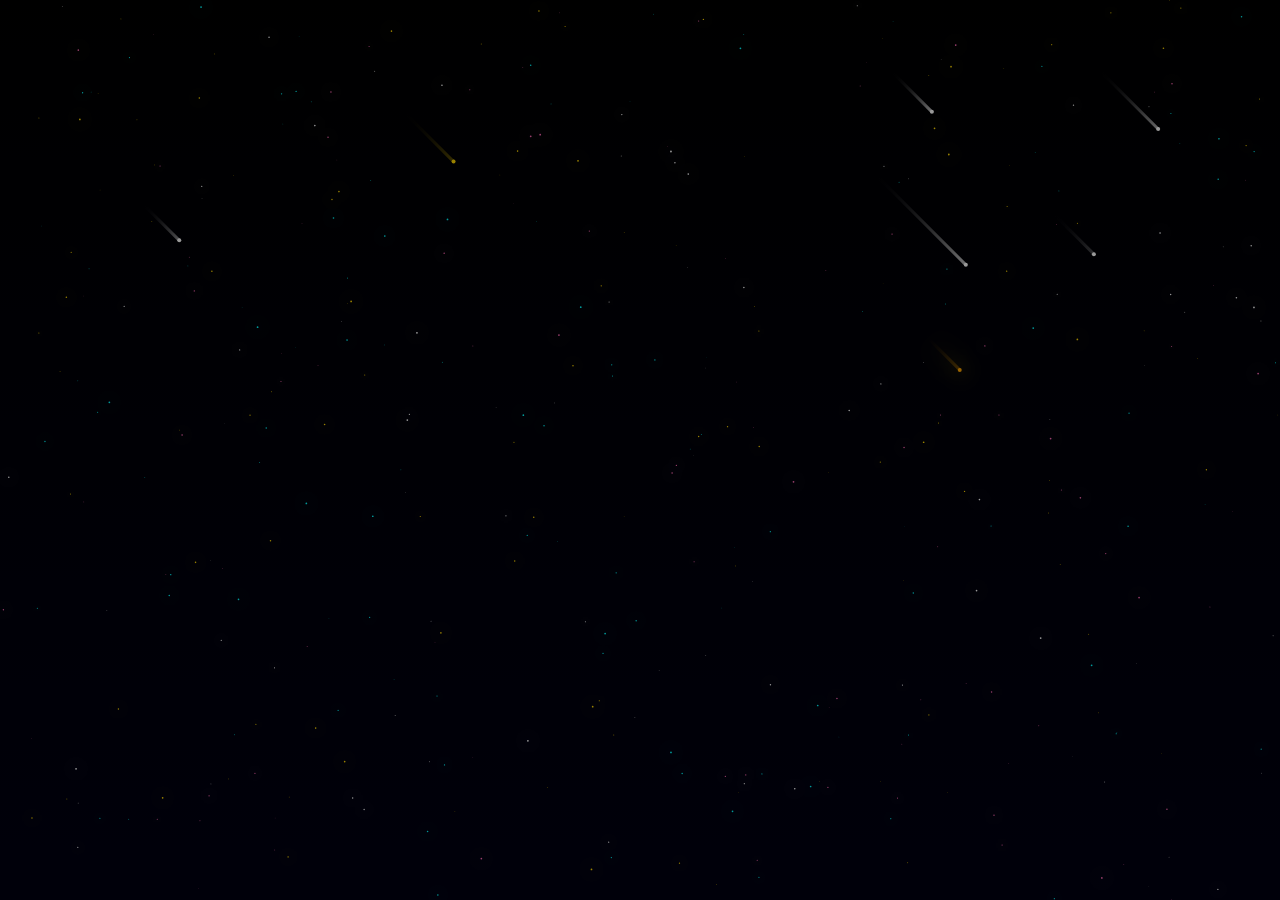
<file: background.html>
<!DOCTYPE html>
<html lang="en">
<head>
    <meta charset="UTF-8">
    <meta name="viewport" content="width=device-width, initial-scale=1.0">
    <title>background</title>
</head>
<body>
    <canvas id="auroraCanvas"></canvas> 

    <!-- content -->

    <script src="js/background.js"></script>
</body>
</html>
</file>
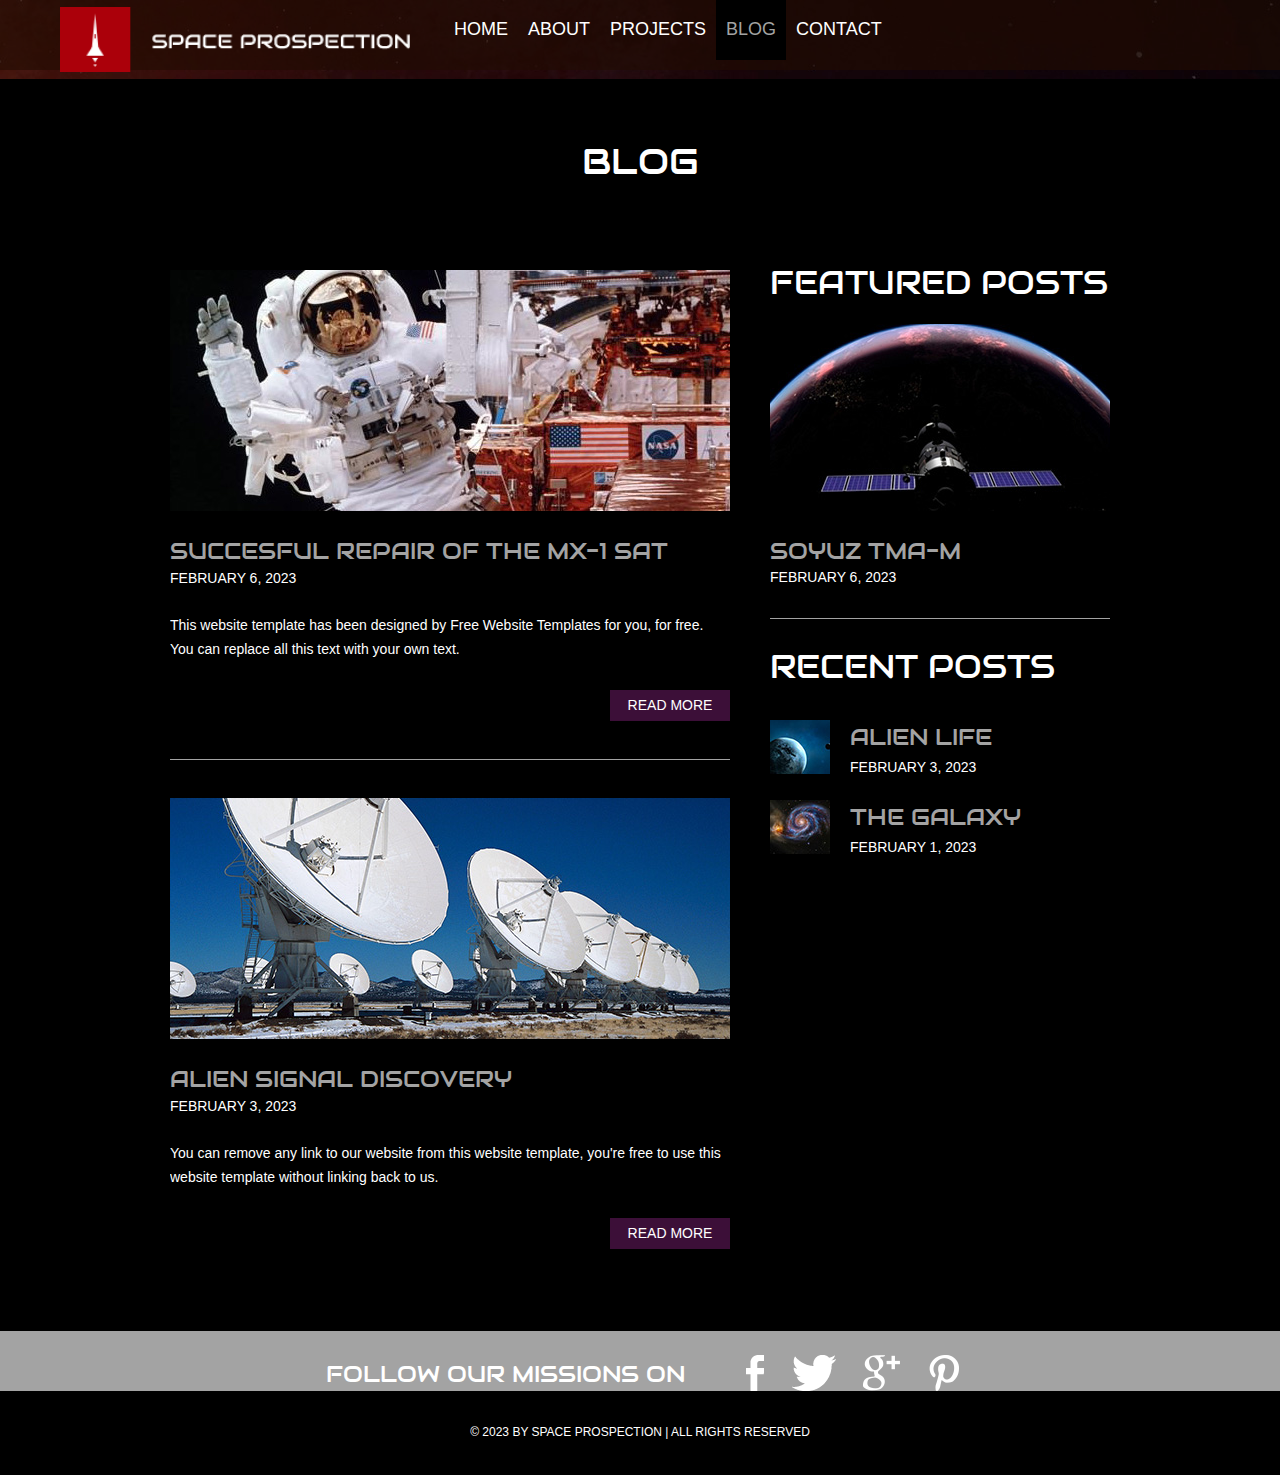
<file: blog.html>
<!doctype html>
<!-- Website template by freewebsitetemplates.com -->
<html>
<head>
	<meta charset="UTF-8">
	<meta name="viewport" content="width=device-width, initial-scale=1.0">
	<title>blog - Space Science Website Template</title>
	<link rel="stylesheet" href="css/style.css" type="text/css">
	<link rel="stylesheet" type="text/css" href="css/mobile.css">
	<script src="js/mobile.js" type="text/javascript"></script>
</head>
<body>
	<div id="page">
		<div id="header">
			<div>
				<a href="index.html" class="logo"><img src="images/logo.png" alt=""></a>
				<ul id="navigation">
					<li>
						<a href="index.html">Home</a>
					</li>
					<li>
						<a href="about.html">About</a>
					</li>
					<li class="menu">
						<a href="projects.html">Projects</a>
						<ul class="primary">
							<li>
								<a href="proj1.html">proj 1</a>
							</li>
						</ul>
					</li>
					<li class="menu selected">
						<a href="blog.html">Blog</a>
						<ul class="secondary">
							<li>
								<a href="singlepost.html">Single post</a>
							</li>
						</ul>
					</li>
					<li>
						<a href="contact.html">Contact</a>
					</li>
				</ul>
			</div>
		</div>
		<div id="body">
			<div class="header">
				<div>
					<h1>Blog</h1>
					<div class="article">
						<ul>
							<li>
								<a href="singlepost.html"><img src="images/astronaut.jpg" alt=""></a>
								<h1>SUCCESFUL REPAIR OF THE MX-1 SAT</h1>
								<span>FEBRUARY 6, 2023</span>
								<p>This website template has been designed by Free Website Templates for you, for free. You can replace all this text with your own text.</p>
								<a href="singlepost.html" class="more">Read More</a>
							</li>
							<li>
								<a href="singlepost.html"><img src="images/satellite-dish.jpg" alt=""></a>
								<h1>ALIEN SIGNAL DISCOVERY</h1>
								<span>FEBRUARY 3, 2023</span>
								<p>You can remove any link to our website from this website template, you're free to use this website template without linking back to us.</p>
								<a href="singlepost.html" class="more">Read More</a>
							</li>
						</ul>
					</div>
					<div class="sidebar">
						<ul>
							<li>
								<h1>FEATURED POSTS</h1>
								<a href="singlepost.html"><img src="images/moon-satellite.jpg" alt=""></a>
								<h2>SOYUZ TMA-M</h2>
								<span>FEBRUARY 6, 2023</span>
							</li>
							<li>
								<h1>RECENT POSTS</h1>
								<ul>
									<li>
										<a href="singlepost.html"><img src="images/alien-life.jpg" alt=""></a>
										<h2>ALIEN LIFE</h2>
										<span>FEBRUARY 3, 2023</span>
									</li>
									<li>
										<a href="singlepost.html"><img src="images/galaxy.jpg" alt=""></a>
										<h2>THE GALAXY</h2>
										<span>FEBRUARY 1, 2023</span>
									</li>
								</ul>
							</li>
						</ul>
					</div>
				</div>
			</div>
		</div>
		<div id="footer">
			<div class="connect">
				<div>
					<h1>FOLLOW OUR  MISSIONS ON</h1>
					<div>
						<a href="http://freewebsitetemplates.com/go/facebook/" class="facebook">facebook</a>
						<a href="http://freewebsitetemplates.com/go/twitter/" class="twitter">twitter</a>
						<a href="http://freewebsitetemplates.com/go/googleplus/" class="googleplus">googleplus</a>
						<a href="http://pinterest.com/fwtemplates/" class="pinterest">pinterest</a>
					</div>
				</div>
			</div>
			<div class="footnote">
				<div>
					<p>&copy; 2023 BY SPACE PROSPECTION | ALL RIGHTS RESERVED</p>
				</div>
			</div>
		</div>
	</div>
</body>
</html>
</file>
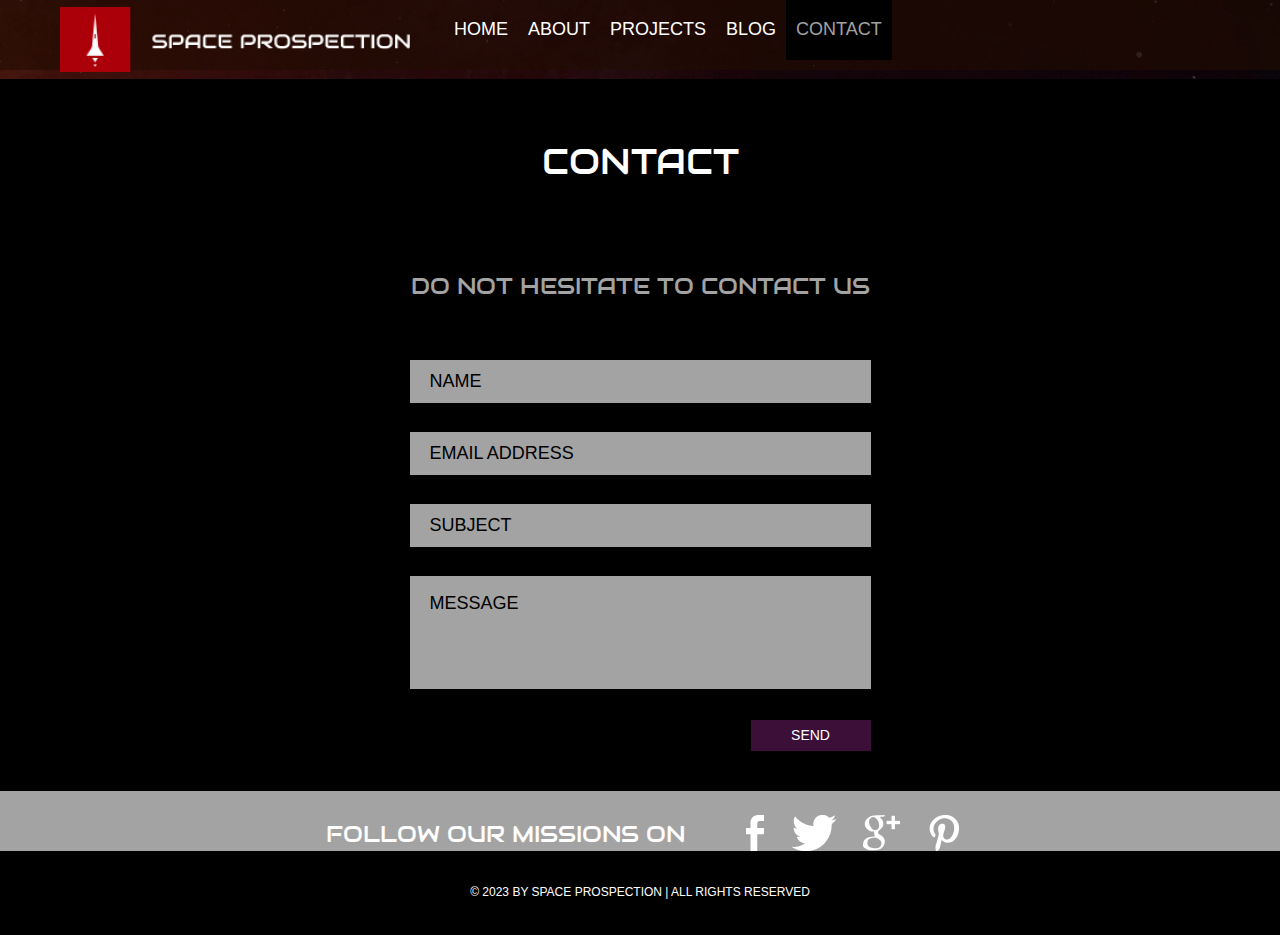
<file: contact.html>
<!doctype html>
<!-- Website template by freewebsitetemplates.com -->
<html>
<head>
	<meta charset="UTF-8">
	<meta name="viewport" content="width=device-width, initial-scale=1.0">
	<title>contact - Space Science Website Template</title>
	<link rel="stylesheet" href="css/style.css" type="text/css">
	<link rel="stylesheet" type="text/css" href="css/mobile.css">
	<script src="js/mobile.js" type="text/javascript"></script>
</head>
<body>
	<div id="page">
		<div id="header">
			<div>
				<a href="index.html" class="logo"><img src="images/logo.png" alt=""></a>
				<ul id="navigation">
					<li>
						<a href="index.html">Home</a>
					</li>
					<li>
						<a href="about.html">About</a>
					</li>
					<li class="menu">
						<a href="projects.html">Projects</a>
						<ul class="primary">
							<li>
								<a href="proj1.html">proj 1</a>
							</li>
						</ul>
					</li>
					<li class="menu">
						<a href="blog.html">Blog</a>
						<ul class="secondary">
							<li>
								<a href="singlepost.html">Single post</a>
							</li>
						</ul>
					</li>
					<li class="selected">
						<a href="contact.html">Contact</a>
					</li>
				</ul>
			</div>
		</div>
		<div id="body">
			<div class="header">
				<div class="contact">
					<h1>Contact</h1>
					<h2>DO NOT HESITATE TO CONTACT US</h2>
					<form action="index.html">
						<input type="text" name="Name" value="Name" onblur="this.value=!this.value?'Name':this.value;" onfocus="this.select()" onclick="this.value='';">
						<input type="text" name="Email Address" value="Email Address" onblur="this.value=!this.value?'Email Address':this.value;" onfocus="this.select()" onclick="this.value='';">
						<input type="text" name="Subject" value="Subject" onblur="this.value=!this.value?'Subject':this.value;" onfocus="this.select()" onclick="this.value='';">
						<textarea name="message" cols="50" rows="7">Message</textarea>
						<input type="submit" value="Send" id="submit">
					</form>
				</div>
			</div>
		</div>
		<div id="footer">
			<div class="connect">
				<div>
					<h1>FOLLOW OUR  MISSIONS ON</h1>
					<div>
						<a href="http://freewebsitetemplates.com/go/facebook/" class="facebook">facebook</a>
						<a href="http://freewebsitetemplates.com/go/twitter/" class="twitter">twitter</a>
						<a href="http://freewebsitetemplates.com/go/googleplus/" class="googleplus">googleplus</a>
						<a href="http://pinterest.com/fwtemplates/" class="pinterest">pinterest</a>
					</div>
				</div>
			</div>
			<div class="footnote">
				<div>
					<p>&copy; 2023 BY SPACE PROSPECTION | ALL RIGHTS RESERVED</p>
				</div>
			</div>
		</div>
	</div>
</body>
</html>
</file>
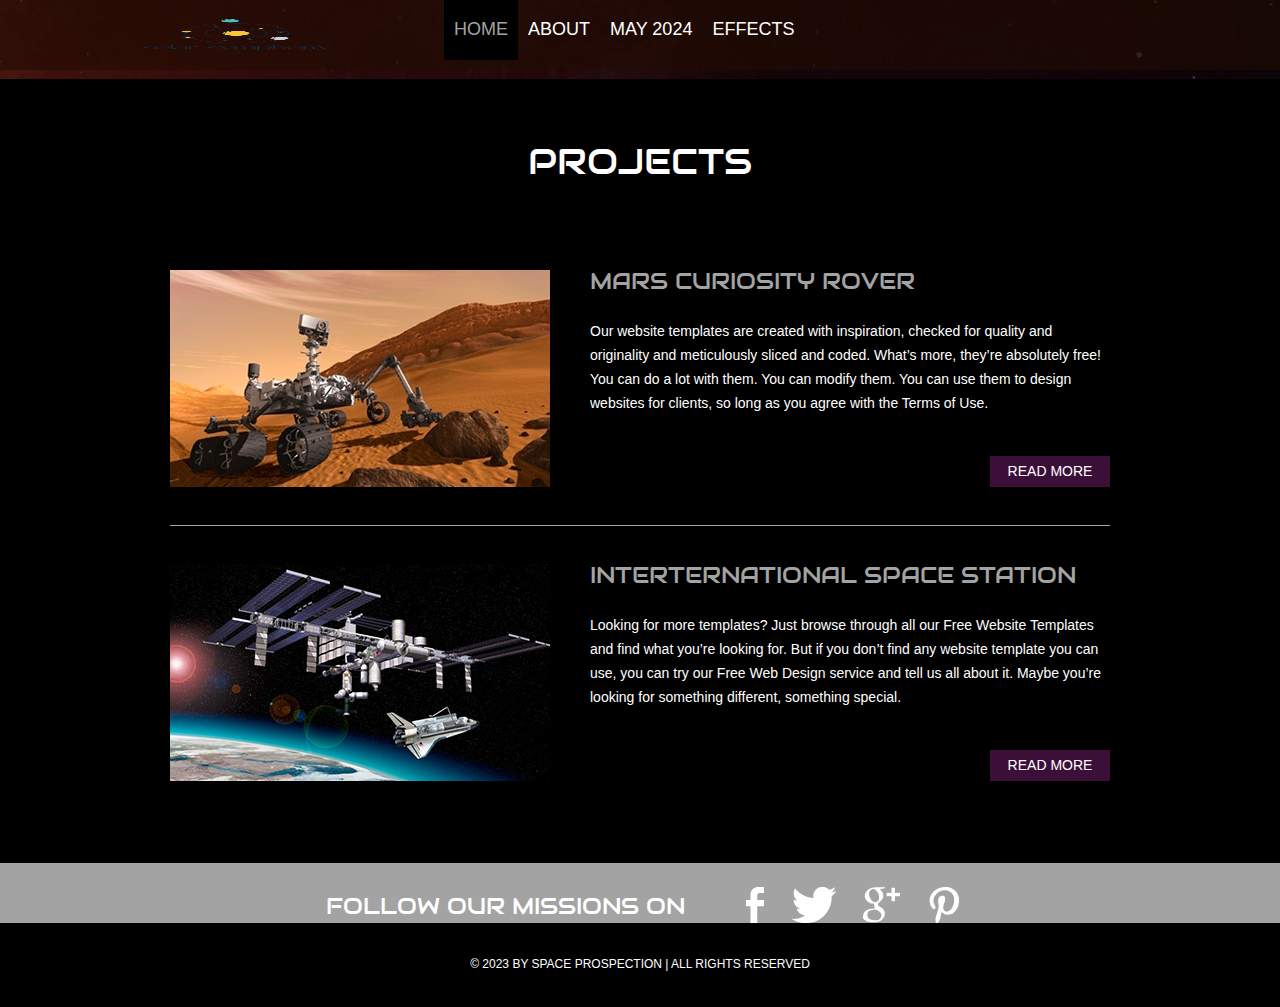
<file: projects.html>
<!doctype html>
<!-- Website template by freewebsitetemplates.com -->
<html>
<head>
	<meta charset="UTF-8">
	<meta name="viewport" content="width=device-width, initial-scale=1.0">
	<title>projects - Space Science Website Template</title>
	<link rel="stylesheet" href="css/style.css" type="text/css">
	<link rel="stylesheet" type="text/css" href="css/mobile.css">
	<script src="js/mobile.js" type="text/javascript"></script>
</head>
<body>
	<div id="page">
		<div id="header">
			<div>
				<a href="index.html" class="logo">
					<img src="images/Astrology Green And Blue Mystical Instagram Post.png" alt="" width="150" height="150">
				</a>
				
				<ul id="navigation">
					<li class="selected">
						<a href="index.html">Home</a>
					</li>
					<li>
						<a href="about.html">About</a>
					</li>
					<li class="menu">
						<a href="projects.html">May 2024</a>
						<ul class="primary">
							<li>
								<a href="proj1.html">proj 1</a>
							</li>
						</ul>
					</li>
					<!-- <li class="menu">
						<a href="blog.html">Blog</a>
						<ul class="secondary">
							<li>
								<a href="singlepost.html">Single post</a>
							</li>
						</ul>
					</li> -->
					<li>
						<a href="effects.html">Effects</a>
					</li>
 
				</ul>
			</div>
		</div>
		<div id="body">
			<div class="header">
				<div>
					<h1>Projects</h1>
					<ul>
						<li>
							<a href="proj1.html"><img src="images/curious-rover.jpg" alt=""></a>
							<div>
								<h1>MARS CURIOSITY ROVER </h1>
								<p>Our website templates are created with inspiration, checked for quality and originality and meticulously sliced and coded. What’s more, they’re absolutely free! You can do a lot with them. You can modify them. You can use them to design websites for clients, so long as you agree with the Terms of Use.</p>
								<a href="proj1.html" class="more">Read More</a>
							</div>
						</li>
						<li>
							<a href="proj1.html"><img src="images/space-station.jpg" alt=""></a>
							<div>
								<h1>INTERTERNATIONAL SPACE STATION</h1>
								<p>Looking for more templates? Just browse through all our Free Website Templates and find what you’re looking for. But if you don’t find any website template you can use, you can try our Free Web Design service and tell us all about it. Maybe you’re looking for something different, something special.</p>
								<a href="proj1.html" class="more">Read More</a>
							</div>
						</li>
					</ul>
				</div>
			</div>
		</div>
		<div id="footer">
			<div class="connect">
				<div>
					<h1>FOLLOW OUR  MISSIONS ON</h1>
					<div>
						<a href="http://freewebsitetemplates.com/go/facebook/" class="facebook">facebook</a>
						<a href="http://freewebsitetemplates.com/go/twitter/" class="twitter">twitter</a>
						<a href="http://freewebsitetemplates.com/go/googleplus/" class="googleplus">googleplus</a>
						<a href="http://pinterest.com/fwtemplates/" class="pinterest">pinterest</a>
					</div>
				</div>
			</div>
			<div class="footnote">
				<div>
					<p>&copy; 2023 BY SPACE PROSPECTION | ALL RIGHTS RESERVED</p>
				</div>
			</div>
		</div>
	</div>
</body>
</html>
</file>
<file: css/style.css>
/* Website template by freewebsitetemplates.com */
body {
	margin: 0;
	padding: 0;
	position: relative;
	width: auto;
}
body #page {
	background: url("../images/planets-cosmos-sun-astronomy-horizon-galaxy-stars-3840x2160-2462.jpg") no-repeat scroll center top #000000;
	margin: 0;
	overflow: hidden;
	padding: 0;
	width: auto;
	z-index: 3;
}
a {
	text-decoration: none;
	outline: none;
}
a:active {
	background: none;
}
img {
	border: none;
}
/*-------------------------------------------FONTS---------------------------------------------*/
@font-face {
	font-family: 'audiowide-regular-webfont';
	src: url('../fonts/audiowide-regular-webfont.eot');
	src: url('../fonts/audiowide-regular-webfont.woff') format('woff'), url('../fonts/audiowide-regular-webfont.ttf') format('truetype'), url('../fonts/audiowide-regular-webfont.svg') format('svg');
}
/*----------------------------------------header-styles---------------------------------------*/
#header {
	background: url(../images/bg-transparent1.png) repeat;
	margin: 0;
	min-height: 60px;
	padding: 0;
	width: auto;
}
#header div {
	margin: 0 auto;
	max-width: 1000px;
	min-height: 70px;
	padding: 0 10px;
}
#header div a.logo {
	display: block;
	float: left;
 
	margin: 0 0 0 0;
	padding: 0;
	width: 304px;
}
#header div a img {
    display: block;
    margin: 7px -80px;
    padding: 0;
    width: 350px;
    height: 65px;
}
#header div ul {
	display: inline-block;
	/* float: left; */
	list-style: none;
	margin: 0;
	padding: 0;
	width: auto;
}
#header div ul li {
	float: left;
	margin: 0;
	padding: 0;
	width: auto;
}
#header div ul li a {
	color: #ffffff;
	display: block;
	font-family: Arial;
	font-size: 18px;
	font-weight: normal;
	line-height: 59px;
	margin: 0;
	min-height: 60px;
	padding: 0 10px;
 	padding: 0 10px; /* Needed for IE8 and old versions */
	text-align: center;
	text-transform: uppercase;
	width: auto;
}
#header div ul li a:hover {
	background-color: #0075ab;
	color: #ffffff;
}
#header div ul li.selected a {
	background-color: #000000;
	color: #a3a3a3;
}
#header div ul li.menu {
	position: relative;
}
#header div ul li.menu ul {
	display: block;
	left: -99999px;
	list-style: none;
	margin: 0;
	padding: 0;
	position: absolute;
	top: 60px;
	width: 142px;
	z-index: 50;
}
#header div ul li.menu:hover ul.primary {
	left: 31px;
}
#header div ul li.menu ul.primary.selected {
	left: 31px;
}
#header div ul li.menu:hover ul.secondary {
	left: -20px;
}
#header div ul li.menu ul.secondary.selected {
	left: -20px;
}
#header div ul li.menu ul li {
	margin: 0;
	padding: 0;
	width: auto;
}
#header div ul li.menu ul li a {
	background-color: #0075ab;
	color: #ffffff;
	display: block;
	font-family: Arial;
	font-size: 18px;
	font-weight: normal;
	line-height: 60px;
	margin: 0;
	min-height: 60px;
	padding: 0 10px;
	text-align: center;
	text-transform: uppercase;
	width: auto;
}
#header div ul li.menu ul.primary.selected li a, #header div ul li.menu ul.secondary.selected li a {
	background-color: #000000;
	color: #a3a3a3;
}
/*----------------------------------------body-home-styles---------------------------------------*/
#body {
	background-color: #000000;
	margin: 0;
	min-height: 5px;
	overflow: hidden;
	padding: 0;
	width: 100%;
}
#body.home {
	background: none;
	margin: 0;
	min-height: 1308px;
	overflow: hidden;
	padding: 0;
	width: 100%;
}
#body.home .header {
	background: none;
	margin: 0;
	overflow: hidden;
	padding: 0;
	width: 100%;
}
#body.home .header div {
	margin: 0 auto;
	max-width: 940px;
	overflow: hidden;
	padding: 0 10px;
	position: relative;
}
#body.home .header div img.satellite {
	display: block;
	left: 10px;
	margin: 0;
	padding: 0;
	position: absolute;
	top: 41px;
	width: auto;
	z-index: 50;
}
#body.home .header div h1 {
	color: #FFFFFF;
	display: block;
	float: right;
	font-family: audiowide-regular-webfont;
	font-size: 60px;
	font-weight: normal;
	line-height: 60px;
	margin: 187px 0 27px;
	padding: 0 38px 0 399px;
	position: relative;
	text-align: right;
	text-transform: uppercase;
	width: 503px;
	z-index: 60;
}
#body.home .header div h2 {
	color: #FFFFFF;
	display: block;
	float: right;
	font-family: Arial;
	font-size: 43px;
	font-weight: normal;
	line-height: 43px;
	margin: 0 0 36px;
	padding: 0 146px 0 506px;
	position: relative;
	text-align: right;
	text-transform: uppercase;
	width: 288px;
	z-index: 60;
}
#body.home .header div a.more {
	background-color: #000000;
	color: #a3a3a3;
	display: block;
	float: right;
	font-family: Arial;
	font-size: 18px;
	font-weight: normal;
	height: 49px;
	line-height: 49px;
	margin: 0 200px 0 0;
	padding: 0;
	text-align: center;
	text-transform: uppercase;
	position: relative;
	width: 180px;
	z-index: 55;
}
#body.home .header div a.more:hover {
	background-color: #0075ab;
	color: #ffffff;
}
#body.home .header div h3 {
	background: url("../images/bg-transparent1.png") repeat;
	color: #A3A3A3;
	float: left;
	font-family: audiowide-regular-webfont;
	font-size: 23px;
	font-weight: normal;
	line-height: 23px;
	margin: 96px 0 0;
 	margin: 102px 0 0;/* Needed for IE8 and old versions */
	min-height: 27px;
	padding: 17px 0 10px;
	position: relative;
	text-align: center;
	text-transform: uppercase;
	width: 940px;
}
#body.home .header div ul {
	display: inline-block;
	list-style: none outside none;
	margin: 0 0 -6px;
	overflow: hidden;
	padding: 0;
	width: auto;
}
#body.home .header div ul li:first-child {
	padding: 0;
}
#body.home .header div ul li {
	border: medium none;
	float: left;
	margin: 0;
	padding: 0;
	width: auto;
}
#body.home .header div ul li a {
	display: block;
	float: none;
	height: 156px;
	margin: 0;
	padding: 0;
	width: 235px;
}
#body.home .header div ul li a img {
    cursor: pointer;
    filter: alpha(opacity = 100);
    opacity: 1.0;
    display: block;
    margin: 0;
    padding: 0;
    width: 235px;
}
#body.home .header div ul li a img:hover {
	filter: alpha(opacity=70);/* Needed for IE8 and old versions */
	opacity: 0.7;
}
#body.home .body {
	background-color: #0d213a;
	margin: 0;
	min-height: 168px;
	overflow: hidden;
	padding: 0;
	width: 100%;
}
#body.home .body div {
	margin: 0 auto;
	max-width: 940px;
	overflow: hidden;
	padding: 31px 10px 0;
}
#body.home .body div h1 {
	color: #FFFFFF;
	display: block;
	font-family: audiowide-regular-webfont;
	font-size: 32px;
	font-weight: normal;
	line-height: 32px;
	margin: 0 auto 24px;
	padding: 0;
	text-align: center;
	text-transform: uppercase;
	width: 780px;
}
#body.home .body div p {
	color: #ffffff;
	display: block;
	font-family: Arial;
	font-size: 18px;
	font-weight: normal;
	line-height: 24px;
	margin: 20PX auto;
	padding: 0;
	text-align: center;
	width: 780px;
}
#body.home .body div p a {
	color: #ffffff;
	font-family: Arial;
	font-size: 18px;
	font-weight: normal;
	line-height: 24px;
	margin: 0 auto;
	padding: 0;
	text-decoration: underline;
}
#body.home .body div p a:hover {
	color: #a3a3a3;
}
#body.home .footer {
	background-color: #000000;
	margin: 0;
	overflow: hidden;
	padding: 0;
	width: 100%;
}
#body.home .footer div {
	margin: 0 auto;
	max-width: 960px;
	overflow: hidden;
	padding: 32px 0 16px;
}
#body.home .footer div ul {
	display: inline-block;
	list-style: none;
	margin: 0;
	overflow: hidden;
	padding: 0;
	width: auto;
}
#body.home .footer div ul li:first-child {
	float: left;
	margin: 0 10px;
	padding: 0;
	width: 460px;
}
#body.home .footer div ul li {
	float: left;
	margin: 0 0 0 10px;
	padding: 0 0 0 20px;
	width: 440px;
}
#body.home .footer div ul li h1 {
	color: #FFFFFF;
	font-family: audiowide-regular-webfont;
	font-size: 32px;
	font-weight: normal;
	line-height: 32px;
	margin: 0 0 44px;
	padding: 0;
	text-align: left;
	text-transform: uppercase;
	width: auto;
}
#body.home .footer div ul li a {
	display: block;
	height: 258px;
	margin: 0;
	position: relative;
	padding: 0;
	width: 460px;
}
#body.home .footer div ul li a img {
	cursor: pointer;
	filter: alpha(opacity=100);/* Needed for IE8 and old versions */
	opacity: 1.0;
	display: block;
	margin: 0;
	padding: 0;
	width: auto;
}
#body.home .footer div ul li a:hover img {
	filter: alpha(opacity=70);/* Needed for IE8 and old versions */
	opacity: 0.7;
}
#body.home .footer div ul li a span {
	background: url(../images/icons.png) no-repeat 0 -152px;
	display: block;
	height: 72px;
	left: 199px;
	margin: 0;
	padding: 0;
	position: absolute;
	top: 94px;
	width: 62px;
}
#body.home .footer div ul li a:hover span {
	background: url(../images/icons.png) no-repeat 0 -226px;
}
#body.home .footer div ul li ul {
	display: inline-block;
	list-style: none outside none;
	margin: 0;
	overflow: hidden;
	padding: 0;
	width: 440px;
}
#body.home .footer div ul li ul li {
	border-top: 1px solid #A3A3A3;
	float: none;
	margin: 0;
	overflow: hidden;
	padding: 39px 10px 38px 0;
	width: 440px;
}
#body.home .footer div ul li ul li:first-child {
	border: medium none;
	margin: 0;
	padding: 0 0 38px;
	width: 440px;
}
#body.home .footer div ul li ul li a {
	display: block;
	float: left;
	height: 90px;
	margin: 0 20px 0 0;
	padding: 0;
	width: 100px;
}
#body.home .footer div ul li ul li a img {
	cursor: pointer;
	filter: alpha(opacity=100);/* Needed for IE8 and old versions */
	opacity: 1.0;
	display: block;
	margin: 0;
	padding: 0;
	width: auto;
}
#body.home .footer div ul li ul li a img:hover {
	filter: alpha(opacity=70);/* Needed for IE8 and old versions */
	opacity: 0.7;
}
#body.home .footer div ul li ul li h1 {
	color: #A3A3A3;
	float: left;
	font-family: audiowide-regular-webfont;
	font-size: 23px;
	font-weight: normal;
	line-height: 23px;
	margin: 0;
	padding: 4px 0 8px;
	text-align: left;
	text-transform: uppercase;
	width: 310px;
}
#body.home .footer div ul li ul li span {
	color: #FFFFFF;
	display: block;
	float: left;
	font-family: Arial;
	font-size: 14px;
	font-weight: normal;
	line-height: 14px;
	margin: 0 0 10px;
	padding: 0;
	text-align: left;
	text-transform: uppercase;
	width: 310px;
}
#body.home .footer div ul li ul li a.more {
	background-color: #3c0f38;
	color: #ffffff;
	display: block;
	float: right;
	font-family: Arial;
	font-size: 14px;
	font-weight: normal;
	height: 31px;
	line-height: 31px;
	margin: 0;
	padding: 0;
	text-align: center;
	text-transform: uppercase;
	width: 120px;
}
#body.home .footer div ul li ul li a.more:hover {
	background-color: #620031;
}
/*----------------------------------------body-styles---------------------------------------*/
#body.about .header {
	background: url(../images/bg-about.jpg) no-repeat center top #000000;
	margin: 0;
	min-height: 455px;
	padding: 0;
	width: 100%;
}
#body.about .header div, #body .header div {
	margin: 0 auto;
	max-width: 960px;
	overflow: hidden;
	padding: 65px 0 40px;
}
#body.about .header div h1, #body .header div h1 {
	color: #FFFFFF;
	display: block;
	font-family: audiowide-regular-webfont;
	font-size: 36px;
	font-weight: normal;
	line-height: 36px;
	margin: 0 auto 87px;
	padding: 0;
	text-align: center;
	text-transform: uppercase;
	width: 940px;
}
#body.about .header div h2 {
	color: #FFFFFF;
	display: block;
	font-family: audiowide-regular-webfont;
	font-size: 32px;
	font-weight: normal;
	line-height: 32px;
	margin: 0 auto 24px;
	padding: 0;
	text-align: center;
	text-transform: uppercase;
	width: 820px;
}
#body.about .header div p {
	color: #ffffff;
	display: block;
	font-family: Arial;
	font-size: 18px;
	font-weight: normal;
	line-height: 24px;
	margin: 0 auto;
	padding: 0;
	text-align: center;
	width: 820px;
}
#body.about .header div p a {
	color: #ffffff;
	font-family: Arial;
	font-size: 18px;
	font-weight: normal;
	line-height: 24px;
	margin: 0;
	padding: 0;
	text-decoration: underline;
}
#body.about .header div p a:hover {
	color: #a3a3a3;
}
#body.about .body {
	background-color: #0d213a;
	margin: 0;
	min-height: 253px;
	overflow: hidden;
	padding: 0;
	width: 100%;
}
#body.about .body div {
	margin: 0 auto;
	max-width: 940px;
	overflow: hidden;
	padding: 36px 10px 35px;
}
#body.about .body div h2 {
	color: #A3A3A3;
	float: left;
	font-family: audiowide-regular-webfont;
	font-size: 23px;
	font-weight: normal;
	line-height: 23px;
	margin: 18px 0 26px;
	padding: 0;
	text-align: left;
	text-transform: uppercase;
	width: 620px;
}
#body.about .body div p {
	color: #ffffff;
	display: block;
	float: left;
	font-family: Arial;
	font-size: 14px;
	font-weight: normal;
	line-height: 24px;
	margin: 0;
	padding: 0;
	text-align: left;
	width: 620px;
}
#body.about .body div p a {
	color: #ffffff;
	font-family: Arial;
	font-size: 14px;
	font-weight: normal;
	line-height: 24px;
	margin: 0;
	padding: 0;
	text-decoration: underline;
}
#body.about .body div p a:hover {
	color: #a3a3a3;
}
#body.about .body div img {
	display: block;
	float: right;
	margin: 0;
	padding: 0;
	width: auto;
}
#body.about .footer {
	background-color: #000000;
	margin: 0;
	min-height: 366px;
	padding: 0;
	width: 100%;
}
#body.about .footer div {
	margin: 0 auto;
	overflow: hidden;
	padding: 79px 0 0 10px;
	width: 950px;
}
#body.about .footer div h2 {
	color: #A3A3A3;
	float: right;
	font-family: audiowide-regular-webfont;
	font-size: 23px;
	font-weight: normal;
	line-height: 23px;
	margin: 34px 0 24px;
	padding: 0;
	text-align: left;
	text-transform: uppercase;
	width: 557px;
}
#body.about .footer div p {
	color: #ffffff;
	display: block;
	float: right;
	font-family: Arial;
	font-size: 18px;
	font-weight: normal;
	line-height: 24px;
	margin: 0 auto;
	padding: 0;
	text-align: left;
	width: 557px;
}
#body.about .footer div p a {
	color: #ffffff;
	font-family: Arial;
	font-size: 18px;
	font-weight: normal;
	line-height: 24px;
	margin: 0 auto;
	padding: 0;
	text-decoration: underline;
}
#body.about .footer div p a:hover {
	color: #a3a3a3;
}
#body.about .footer div img {
	float: left;
	display: block;
	margin: 0;
	padding: 0;
	width: auto;
}
#body.about .section {
	background-color: #3c0f38;
	margin: 0;
	min-height: 234px;
	padding: 0;
	width: auto;
}
#body.about .section div {
	margin: 0 auto;
	max-width: 960px;
	overflow: hidden;
	padding: 58px 0 55px;
}
#body.about .section div h2 {
	color: #A3A3A3;
	display: block;
	font-family: audiowide-regular-webfont;
	font-size: 23px;
	font-weight: normal;
	line-height: 23px;
	margin: 0 auto 26px;
	padding: 0;
	text-align: center;
	text-transform: uppercase;
	width: 780px;
}
#body.about .section div p {
	color: #ffffff;
	display: block;
	font-family: Arial;
	font-size: 14px;
	font-weight: normal;
	line-height: 24px;
	margin: 0 auto;
	padding: 0;
	text-align: center;
	width: 780px;
}
#body.about .section div p a {
	color: #ffffff;
	font-family: Arial;
	font-size: 14px;
	font-weight: normal;
	line-height: 24px;
	margin: 0;
	padding: 0;
	text-decoration: underline;
}
#body.about .section div p a:hover {
	color: #a3a3a3;
}
#body .header {
	margin: 0 auto;
	padding: 0;
	width: 100%;
}
#body .header div ul {
	display: inline-block;
	max-width: 940px;
	list-style: none outside none;
	margin: 0;
	padding: 3px 10px 0;
}
#body .header div ul li:first-child {
	border: none;
	padding: 0 0 38px;
}
#body .header div ul li {
	border-top: 1px solid #A3A3A3;
	margin: 0;
	overflow: hidden;
	padding: 38px 0;
	width: auto;
}
#body .header div ul li a {
    display: block;
    float: left;
    height: 217px;
    margin: 0 40px 0 0;
    padding: 0;
    width: 380px;
    position: relative; /* إضافة هذه الخاصية */
}

#body .header div ul li a img {
    cursor: pointer;
    filter: alpha(opacity=100); /* Needed for IE8 and old versions */
    opacity: 1.0;
    display: block;
    margin: 0;
    padding: 0;
    width: auto;
}

#body .header div ul li a .overlay-text {
    position: absolute; /* لتحديد مكان النص فوق الصورة */
    top: 50%; /* وضعه في المنتصف عمودياً */
    left: 50%; /* وضعه في المنتصف أفقياً */
    transform: translate(-50%, -50%); /* لضبط المركز تماماً */
    color: white; /* لون النص */
    font-size: 20px; /* حجم النص */
    opacity: 0; /* إخفاء النص في البداية */
    transition: opacity 0.3s ease; /* تأثير الانتقال للنص */
}

#body .header div ul li a:hover img {
    filter: alpha(opacity=70); /* Needed for IE8 and old versions */
    opacity: 0.7; /* تقليل شفافية الصورة */
}

#body .header div ul li a:hover .overlay-text {
    opacity: 1; /* جعل النص مرئيًا عند التوقف فوق الصورة */
}

#body .header div ul li div {
	float: left;
	margin: 0;
	overflow: hidden;
	padding: 0;
	width: 520px;
}
#body .header div ul li div h1 {
	color: #A3A3A3;
	font-family: audiowide-regular-webfont;
	font-size: 23px;
	font-weight: normal;
	line-height: 23px;
	margin: 0 0 26px;
	padding: 0;
	text-align: left;
	text-transform: uppercase;
	width: 520px;
}
#body .header div ul li div p {
	color: #FFFFFF;
	font-family: Arial;
	font-size: 14px;
	font-weight: normal;
	line-height: 24px;
	margin: 0 0 41px;
	padding: 0;
	text-align: left;
	width: 520px;
}
#body .header div ul li div p a {
	color: #FFFFFF;
	display: inline;
	float: none;
	font-family: Arial;
	font-size: 14px;
	font-weight: normal;
	height: auto;
	line-height: 24px;
	margin: 0;
	padding: 0;
	text-decoration: underline;
	width: auto;
}
#body .header div ul li div p a:hover {
	color: #a3a3a3;
}
#body .header div ul li div a.more {
	background-color: #3c0f38;
	color: #ffffff;
	display: block;
	float: right;
	font-family: Arial;
	font-size: 14px;
	font-weight: normal;
	height: 31px;
	line-height: 31px;
	margin: 0;
	padding: 0;
	text-align: center;
	text-transform: uppercase;
	width: 120px;
}
#body .header div ul li div a.more:hover {
	background-color: #620031;
}
#body .header div img {
	display: block;
	margin: 0 auto;
	padding: 3px 0 0;
	width: 235px;
}
#body .header div h2 {
	color: #A3A3A3;
	display: block;
	font-family: audiowide-regular-webfont;
	font-size: 23px;
	font-weight: normal;
	line-height: 23px;
	margin: 0 auto;
	padding: 53px 0 27px;
	text-align: center;
	text-transform: uppercase;
	width: 780px;
}
#body .header div p {
	color: #FFFFFF;
	display: block;
	font-family: Arial;
	font-size: 14px;
	font-weight: normal;
	line-height: 24px;
	margin: 0 auto 48px;
	padding: 0;
	text-align: center;
	width: 780px;
}
#body .header div p a {
	color: #ffffff;
	font-family: Arial;
	font-size: 14px;
	font-weight: normal;
	line-height: 24px;
	margin: 0 auto;
	padding: 0;
	text-decoration: underline;
}
#body .header div p a:hover {
	color: #a3a3a3;
}
#body .header div .article {
	float: left;
	margin: 0 40px 0 10px;
	padding: 0;
	width: 560px;
}
#body .header div .article ul {
	display: inline-block;
	list-style: none outside none;
	margin: 0;
	padding: 3px 0 0;
	width: 560px;
}
#body .header div .article ul li:first-child {
	border: none;
	padding: 0 0 38px;
}
#body .header div .article ul li {
	border-top: 1px solid #a3a3a3;
	margin: 0;
	overflow: hidden;
	padding: 38px 0 38px;
	width: auto;
}
#body .header div .article ul li a {
	display: block;
	height: 241px;
	margin: 0 0 29px;
	padding: 0;
	width: 560px;
}
#body .header div .article ul li a img {
	cursor: pointer;
	filter: alpha(opacity=100);/* Needed for IE8 and old versions */
	opacity: 1.0;
	display: block;
	margin: 0;
	padding: 0;
	width: auto;
}
#body .header div .article ul li a img:hover {
	filter: alpha(opacity=70);/* Needed for IE8 and old versions */
	opacity: 0.7;
}
#body .header div .article ul li h1 {
	color: #A3A3A3;
	font-family: audiowide-regular-webfont;
	font-size: 23px;
	font-weight: normal;
	line-height: 23px;
	margin: 0 0 8px;
	padding: 0;
	text-align: left;
	text-transform: uppercase;
	width: auto;
}
#body .header div .article ul li span {
	color: #FFFFFF;
	display: block;
	font-family: Arial;
	font-size: 14px;
	font-weight: normal;
	line-height: 14px;
	margin: 0 0 28px;
	padding: 0;
	text-align: left;
	text-transform: uppercase;
	width: auto;
}
#body .header div .article ul li p {
	color: #FFFFFF;
	font-family: Arial;
	font-size: 14px;
	font-weight: normal;
	line-height: 24px;
	margin: 0 0 29px;
	padding: 0;
	text-align: left;
	width: auto;
}
#body .header div .article ul li p a {
	color: #FFFFFF;
	display: inline;
	float: none;
	font-family: Arial;
	font-size: 14px;
	font-weight: normal;
	height: auto;
	line-height: 24px;
	margin: 0;
	padding: 0;
	text-decoration: underline;
	width: auto;
}
#body .header div .article ul li p a:hover {
	color: #a3a3a3;
}
#body .header div .article ul li a.more {
	background-color: #3c0f38;
	color: #ffffff;
	display: block;
	float: right;
	font-family: Arial;
	font-size: 14px;
	font-weight: normal;
	height: 31px;
	line-height: 31px;
	margin: 0;
	padding: 0;
	text-align: center;
	text-transform: uppercase;
	width: 120px;
}
#body .header div .article ul li a.more:hover {
	background-color: #620031;
}
#body .header div .sidebar {
	float: left;
	margin: 0;
	padding: 0;
	width: 340px;
}
#body .header div .sidebar ul {
	display: inline-block;
	list-style: none;
	margin: 0;
	padding: 0;
	width: 340px;
}
#body .header div .sidebar ul li:first-child {
	border: medium none;
	padding: 0 0 34px;
}
#body .header div .sidebar ul li {
	border-top: 1px solid #A3A3A3;
	margin: 0;
	overflow: hidden;
	padding: 32px 0 34px;
	width: auto;
}
#body .header div .sidebar ul li h1 {
	color: #FFFFFF;
	font-family: audiowide-regular-webfont;
	font-size: 32px;
	font-weight: normal;
	line-height: 32px;
	margin: 0 0 25px;
	padding: 0;
	text-align: left;
	text-transform: uppercase;
	width: 340px;
}
#body .header div .sidebar ul li a {
	display: block;
	float: none;
	height: 187px;
	margin: 0 0 29px;
	padding: 0;
	width: 34px;
}
#body .header div .sidebar ul li a img {
	cursor: pointer;
	filter: alpha(opacity=100);/* Needed for IE8 and old versions */
	opacity: 1.0;
	display: block;
	margin: 0;
	padding: 0;
	width: auto;
}
#body .header div .sidebar ul li a img:hover {
	filter: alpha(opacity=70);/* Needed for IE8 and old versions */
	opacity: 0.7;
}
#body .header div .sidebar ul li h2 {
	color: #A3A3A3;
	font-family: audiowide-regular-webfont;
	font-size: 23px;
	font-weight: normal;
	line-height: 23px;
	margin: 0 0 7px;
	padding: 0;
	text-align: left;
	text-transform: uppercase;
	width: auto;
}
#body .header div .sidebar ul li span {
	color: #ffffff;
	display: block;
	font-family: Arial;
	font-size: 14px;
	font-weight: normal;
	line-height: 14px;
	margin: 0;
	padding: 0;
	text-align: left;
	text-transform: uppercase;
	width: auto;
}
#body .header div .sidebar ul li ul {
	display: inline-block;
	list-style: none outside none;
	margin: 0;
	padding: 12px 0 0;
	width: 340px;
}
#body .header div .sidebar ul li ul li:first-child {
	padding: 0;
}
#body .header div .sidebar ul li ul li {
	border: medium none;
	margin: 0 0 26px;
	overflow: hidden;
	padding: 0;
	width: auto;
}
#body .header div .sidebar ul li ul li a {
	display: block;
	float: left;
	height: 54px;
	margin: 0 20px 0 0;
	padding: 0;
	width: 60px;
}
#body .header div .sidebar ul li ul li a img {
	cursor: pointer;
	filter: alpha(opacity=100);/* Needed for IE8 and old versions */
	opacity: 1.0;
	display: block;
	margin: 0;
	padding: 0;
	width: auto;
}
#body .header div .sidebar ul li ul li a img:hover {
	filter: alpha(opacity=70);/* Needed for IE8 and old versions */
	opacity: 0.7;
}
#body .header div .sidebar ul li ul li h2 {
	color: #A3A3A3;
	float: left;
	font-family: audiowide-regular-webfont;
	font-size: 23px;
	font-weight: normal;
	line-height: 23px;
	margin: 6px 0 11px;
	padding: 0;
	text-align: left;
	text-transform: uppercase;
	width: 260px;
}
#body .header div .sidebar ul li ul li span {
	color: #ffffff;
	display: block;
	float: left;
	font-family: Arial;
	font-size: 14px;
	line-height: 14px;
	margin: 0;
	padding: 0;
	text-align: left;
	text-transform: uppercase;
	width: auto;
}
#body .header div .article img {
	display: block;
	margin: 3px 0 29px;
	padding: 0;
	width: auto;
}
#body .header div .article h1 {
	color: #A3A3A3;
	font-family: audiowide-regular-webfont;
	font-size: 23px;
	font-weight: normal;
	line-height: 23px;
	margin: 0 0 7px;
	padding: 0;
	text-align: left;
	text-transform: uppercase;
	width: auto;
}
#body .header div .article span {
	color: #FFFFFF;
	display: block;
	font-family: Arial;
	font-size: 14px;
	font-weight: normal;
	line-height: 14px;
	margin: 0 0 29px;
	padding: 0;
	text-align: left;
	text-transform: uppercase;
	width: auto;
}
#body .header div .article p {
	color: #FFFFFF;
	font-family: Arial;
	font-size: 14px;
	font-weight: normal;
	line-height: 24px;
	margin: 0 0 24px;
	padding: 0;
	text-align: left;
	width: auto;
}
#body .header div .article p a {
	color: #ffffff;
	font-family: Arial;
	font-size: 14px;
	font-weight: normal;
	line-height: 24px;
	margin: 0;
	padding: 0;
	text-decoration: underline;
}
#body .header div .article p a:hover {
	color: #a3a3a3;
}
#body .header .contact h2 {
	color: #A3A3A3;
	display: block;
	font-family: audiowide-regular-webfont;
	font-size: 23px;
	font-weight: normal;
	line-height: 23px;
	margin: 0 auto;
	padding: 8px 0 62px;
	text-align: center;
	text-transform: uppercase;
	width: 500px;
}
#body .header div form {
	display: block;
	margin: 0 auto;
	padding: 0;
	width: 461px;
}
#body .header div form input {
	background-color: #A3A3A3;
	border: medium none;
	color: #000000;
	display: block;
	font-family: Arial;
	font-size: 18px;
	font-weight: normal;
	height: 43px;
	line-height: 43px;
	margin: 0 0 29px;
	padding: 0 0 0 20px;
	text-align: left;
	text-transform: uppercase;
	width: 441px;
}
#body .header div form textarea {
	background-color: #A3A3A3;
	border: medium none;
	color: #000000;
	display: block;
	font-family: Arial;
	font-size: 18px;
	font-weight: normal;
	height: 98px;
	line-height: 24px;
	margin: 0 0 31px;
	overflow: auto;
	padding: 15px 0 0 20px;
	resize: none;
	text-align: left;
	text-transform: uppercase;
	width: 441px;
}
#body .header div form input#submit {
	background-color: #3c0f38;
	color: #ffffff;
	cursor: pointer;
	display: block;
	float: right;
	font-family: Arial;
	font-size: 14px;
	font-weight: normal;
	height: 31px;
	line-height: 31px;
	margin: 0;
	padding: 0;
	text-align: center;
	text-transform: uppercase;
	width: 120px;
}
#body .header div form input#submit:hover {
	background-color: #620031;
}
/*----------------------------------------footer-styles---------------------------------------*/
#footer {
	margin: 0;
	padding: 0;
	width: auto;
}
#footer .connect {
	background-color: #a3a3a3;
	margin: 0;
	min-height: 34px;
	overflow: hidden;
	padding: 0;
	width: auto;
}
#footer .connect div {
	margin: 0 auto;
	max-width: 960px;
	overflow: hidden;
	padding: 24px 0 0;
}
#footer .connect div h1 {
	color: #FFFFFF;
	float: left;
	font-family: audiowide-regular-webfont;
	font-size: 23px;
	font-weight: normal;
	line-height: 23px;
	margin: 0;
	padding: 8px 25px 0 0;
	text-align: right;
	text-transform: uppercase;
	width: 525px;
}
#footer .connect div div {
	float: left;
	margin: 0;
	overflow: hidden;
	padding: 0 0 0 20px;
	width: 380px;
}
#footer .connect div div a {
	background: url(../images/icons.png) no-repeat;
	display: block;
	float: left;
	height: 36px;
	margin: 0;
	padding: 0;
	text-indent: -99999px;
	width: 18px;
}
#footer .connect div div a.facebook {
	background-position: 0 0;
	margin: 0 0 0 16px;
	width: 18px;
}
#footer .connect div div a.twitter {
	background-position: 0 -114px;
	margin: 0 0 0 28px;
	width: 44px;
}
#footer .connect div div a.googleplus {
	background-position: 0 -38px;
	margin: 0 0 0 27px;
	width: 37px;
}
#footer .connect div div a.pinterest {
	background-position: 0 -76px;
	margin: 0 0 0 29px;
	width: 30px;
}
#footer .connect div div a.facebook:hover {
	background-position: -20px 0;
}
#footer .connect div div a.twitter:hover {
	background-position: -46px -114px;
}
#footer .connect div div a.googleplus:hover {
	background-position: -38px -38px;
}
#footer .connect div div a.pinterest:hover {
	background-position: -32px -76px;
}
#footer .footnote {
	background-color: #000000;
	margin: 0;
	min-height: 84px;
	overflow: hidden;
	padding: 0;
	width: auto;
}
#footer .footnote div {
	margin: 0 auto;
	overflow: hidden;
	padding: 34px 0 0;
	width: 960px;
}
#footer .footnote div p {
	color: #ffffff;
	display: block;
	font-family: Arial;
	font-size: 12px;
	font-weight: normal;
	margin: 0 auto;
	padding: 0;
	text-align: center;
	text-transform: uppercase;
	width: 940px;
}
#wix {
	max-width: 728px;
	margin: 0 auto;
}
#wix a img {
	width: 100%;
}


#space-weather-section {
	display: flex;
	align-items: center; /* لضبط النص والصورة في المنتصف عموديًا */
	justify-content: space-between; /* لنشر النص والصورة على طول القسم */
	gap: 20px; /* مسافة بين النص والصورة */
	padding: 20px; /* إضافة بعض المساحة الداخلية حول القسم */
	width: 100%; /* عرض القسم 80% من عرض الصفحة */
	margin: auto; /* لجعل القسم في المنتصف */
	background-color: rgba(0, 0, 0, 0.7); /* خلفية سوداء شفافة */
 
	box-shadow: 0px 4px 8px rgba(0, 0, 0, 0.1); /* ظل خفيف لإضافة عمق */
  }
  
  #space-weather-section p {
	flex: 1; /* النص يأخذ المساحة المتاحة */
	font-size: 18px; /* حجم النص */
	line-height: 1.6; /* لتحسين تباعد الأسطر */
	color: #fff; /* لون النص أبيض للتباين مع الخلفية */
	margin: 60PX;
	font-family: Arial;
  }
  
  #space-weather-section img {
	width: 40%; /* الصورة تأخذ 40% من عرض القسم */
	height: auto; /* للحفاظ على نسبة عرض وارتفاع الصورة */
	/* border: 2px solid #ddd; إطار حول الصورة للتزيين */
	border-radius: 50%; /* زوايا الصورة دائرية */
	margin: 60PX;
  }
</file>
<file: css/mobile.css>
/* Website template by freewebsitetemplates.com */
@media only screen and (min-width : 320px) and (max-width : 568px) {
	
}
@media only screen and (max-width : 568px) and (orientation : landscape) {
	
}
	@media only screen and (max-width : 918px) {
	#body {
		margin: 0;
		min-height: 1175px;
		padding: 0;
		width: 100%;
		z-index: 3;
	}
	#body.home {
		margin: 0;
		padding: 0;
		width: 100%;
	}
	#body.home .header div, #body.home .body div, #body.home .footer div, #body.about .header div, #body .header div, #body.about .body div, #body.about .footer div, #body.about .section div {
		margin: 0 auto;
		max-width: none;
		overflow: hidden;
		padding: 10% 0;
		position: relative;
		width: 95%;
	}
	#body.home .header div img.satellite{
		left: 2px;
	}
	#body.home .header div h1 {
		float: none;
		margin: 0;
		padding: 30% 0 10%;
		text-align: center;
		width: 100%;
	}
	#body.home .header div h2 {
		float: none;
		margin: 0;
		padding: 0 0 10% 0;
		text-align: center;
		width: 100%;
	}
	#body.home .header div a.more{
		float: none;
		margin: 0 auto;
		z-index: 55;
	}
	#body.home .header div h3{
		margin: 106px 0 0;
		width: 100%;
	}
	#body.home .header div ul, #body.home .footer div ul, #body.home .footer div ul li ul {
		margin: 0;
		padding: 10% 0;
		width: 100%;
	}
	#body.home .header div ul li:first-child, #body.home .header div ul li {
		border: none;
		float: none;
		margin: 10% 0;
		width: 100%;
	}
	#body.home .header div ul li a{
		margin: 0 auto;
	}
	#body.home .header div ul li a img, #body .header div .article ul li a img {
		margin: 0 auto;
	}
	#body.home .body div h1, #body.home .body div p {
		width: 100%;
	}
	#body.home .footer div ul li:first-child, #body.home .footer div ul li, #body .header div .sidebar ul li ul {
		float: none;
		margin: 0 0 10%;
		padding: 0;
		width: 100%;
	}
	#body.home .footer div ul li h1, #body.home .footer div ul li ul li h1, #body.home .footer div ul li ul li span {
		float: none;
		text-align: center;
		width: 100%;
	}
	#body.home .footer div ul li a{
		height: 100%;
		width: 100%;
	}
	#body.home .footer div ul li a img{
		margin: 0 auto;
		width: 90%;
	}
	#body.home .footer div ul li a span {
		left: 46%;
		top: 39%;
	}
	#body.home .footer div ul li ul li:first-child, #body.home .footer div ul li ul li {
		width: 100%;
	}
	#body.home .footer div ul li ul li a.more{
		float: none;
		margin: 0 auto;
	}
	#body.home .footer div ul li ul li a {
		display: block;
		float: none;
		height: 90px;
		margin: 0 auto;
		padding: 0;
		width: 100px;
	}
	#body.about .header div h1, #body .header div h1, #body.about .header div h2, #body.about .header div p, #body.about .body div h2, #body.about .body div p, #body.about .footer div h2, #body.about .footer div p, #body.about .section div h2, #body.about .section div p, #body .header div ul li div h1, #body .header div ul li div p, #body .header div h2, #body .header div p, #body .header div .sidebar ul li h1, #body .header .contact h2 {
		float: none;
		text-align: center;
		width: 100%;
	}
	#body.about .body div img, #body.about .footer div img, #body .header div ul li a img, #body .header div ul li div a.more, #body .header div .article ul li a.more, #body .header div .sidebar ul li ul li a img, #body .header div .sidebar ul li a img {
		float: none;
		margin: 0 auto;
	}
	#body .header div ul, #body .header div .article ul, #body .header div .sidebar ul {
		max-width: none;
		padding: 0;
		width: 100%;
	}
	#body .header div ul li a, #body .header div .article ul li a, #body .header div .sidebar ul li a, #body .header div .sidebar ul li ul li a {
		float: none;
		height: auto;
		margin: 0 auto;
		width: auto;
	}
	#body .header div ul li div, #body .header div .article, #body .header div .sidebar {
		float: none;
		margin: 0;
		padding: 10% 0;
		width: 100%;
	}
	#body .header div .sidebar ul li ul li h2, #body .header div .sidebar ul li ul li span, #body .header div .article ul li h1, #body .header div .article ul li span, #body .header div .article ul li p, #body .header div .sidebar ul li h2, #body .header div .sidebar ul li span {
		float: none;
		padding: 2% 0 1%;
		text-align: center;
		width: 100%;
	}
	#body .header div form{
		width: 100%;
	}
	#body .header div form input, #body .header div form textarea {
		-webkit-appearance: none;
		border-radius: 0;
		margin: 0 auto 10%;
		width: 90%;
	}
	#body .header div form input#submit{
		-webkit-appearance: none;
		border-radius: 0;
		float: none;
		margin: 0 auto;
	}
	#footer{
		width: 100%;
	}
	#footer .connect{
		width: 100%;
	}
	#footer .connect div, #footer .footnote div {
		margin: 0 auto;
		padding: 10% 0;
		width: 95%;
	}
	#footer .connect div h1{
		float: none;
		font-size: 17px;
		line-height: 20px;
		margin: 0;
		padding: 0 0 10%;
		text-align: center;
		width: 100%
	}
	#footer .connect div div{
		float: none;
		margin: 0 auto;
		padding: 0;
		width: 210px;
	}
	#footer .connect div div a.facebook, #footer .connect div div a.twitter, #footer .connect div div a.googleplus, #footer .connect div div a.pinterest {
		margin: 0 10px;
	}
	#footer .footnote div p{
		width: 100%;
	}
}
@media only screen and (max-width : 959px) {
	body #page {
		margin: 0;
		padding: 0;
		width: auto;
	}
	html {
		-webkit-text-size-adjust: none;
	}
	img {
		max-width: 100%;
	}
	body #page {
		margin: 0;
		overflow: hidden;
		padding: 0;
		width: auto;
	}
	#header {
		min-height: 73px;
		width: 100%;
	}
	#header div {
		margin: 0 auto;
		max-width: none;
		min-height: 105px;
		width: 95%;
	}
	#header div a.logo {
		display: block;
		float: left;
		height: 60px;
		margin: 5% 0 0;
		padding: 0;
		width: 79%;
	}
	#header div span#mobile-navigation {
		background: transparent url(../images/mobile/mobile-menu.png) no-repeat;
		display: block;
		height: 50px;
		margin: 0;
		padding: 0 0 0 0;
		position: absolute;
		right: 3%;
		top: 14px;
		width: 50px;
		z-index: 999;
	}
	#header div > ul#navigation {
		background-image: none;
		background: rgba(98, 0, 49, 0.91);
		border: 1px solid #f1f2f2;
		border-radius: 0;
		display: none;
		float: none;
		height: auto;
		padding: 0;
		position: absolute;
		right: 3%;
		top: 64px;
		width: 92%;
		z-index: 1000;
	}
	#header div > ul#navigation > li {
		border-left: 0;
		border-top: 1px solid #f1f2f2;
		margin: 0;
		height: auto;
		padding: 0;
		position: relative;
		text-align: left;
		width: 100%;
	}
	#header div > ul#navigation > li:first-child {
		border-top: 0;
	}
	#header div > ul#navigation > li:hover {
		background-color: transparent;
	}
	#header div ul#navigation li a {
		border: none;
		color: #eeeced;
		display: block;
		font-family: Arial;
		font-size: 1.125em;
		font-weight: normal;
		height: 3em;
		line-height: 3.125em;
		min-height: 54px;
		padding: 0 10px;
		text-align: left;
		text-decoration: none;
		text-shadow: none;
		width: auto;
	}
	#header div .mobile-submenu {
		background: rgba(98, 0, 49, 0.91) url(../images/mobile/mobile-expand.png) no-repeat center;
		border-left: 1px solid #f1f2f2;
		display: inline-block;
		height: 3.4em;
		position: absolute;
		right: 0;
		top: 0;
		width: 50px;
		z-index: 0;
	}
	#header div ul#navigation li ul {
		background: none;
		border-top: 1px solid #f1f2f2;
		padding: 0;
		position: static;
		right: 0;
		text-align: left;
		width: 100%;
		z-index: 999;
	}
	#header div ul#navigation li ul, #header div ul#navigation li:hover ul {
		display: none;
	}
	#header div ul#navigation li {
		height: auto;
		width: 100%;
		z-index: 40;
	}
	#header div ul#navigation li ul li {
		background: rgba(98, 0, 49, 0.91);
		border-top: 1px solid #f1f2f2;
		display: block;
		height: auto;
		margin: 0;
		padding: 0;
		text-align: left;
		width: 100%;
	}
	#header div ul#navigation li ul li:first-child {
		border: none;
	}
	#header div ul#navigation li ul li a {
		background: rgba(98, 0, 49, 0.91);
		color: #eeeced;
		padding-left: 20px;
		text-align: left;
		text-decoration: none;
		width: auto;
	}
	#header div ul#navigation li:hover a, #header div ul#navigation li.selected a, #header div ul#navigation li:hover ul li a, #header div ul#navigation li:hover ul li a:hover, #header div ul#navigation li ul li.selected a {
		display: block;
	}
	#header div ul#navigation li.selected > a {
		background: rgba(0, 0, 0, 0.91);
		color: #eeeced;
		text-decoration: none;
	}
	#header div ul li.selected a, #header div ul li.selected a:hover, #header div ul li.menu ul#selected li.selected a {
		color: #eeeced;
		text-decoration: none;
	}
}
</file>
